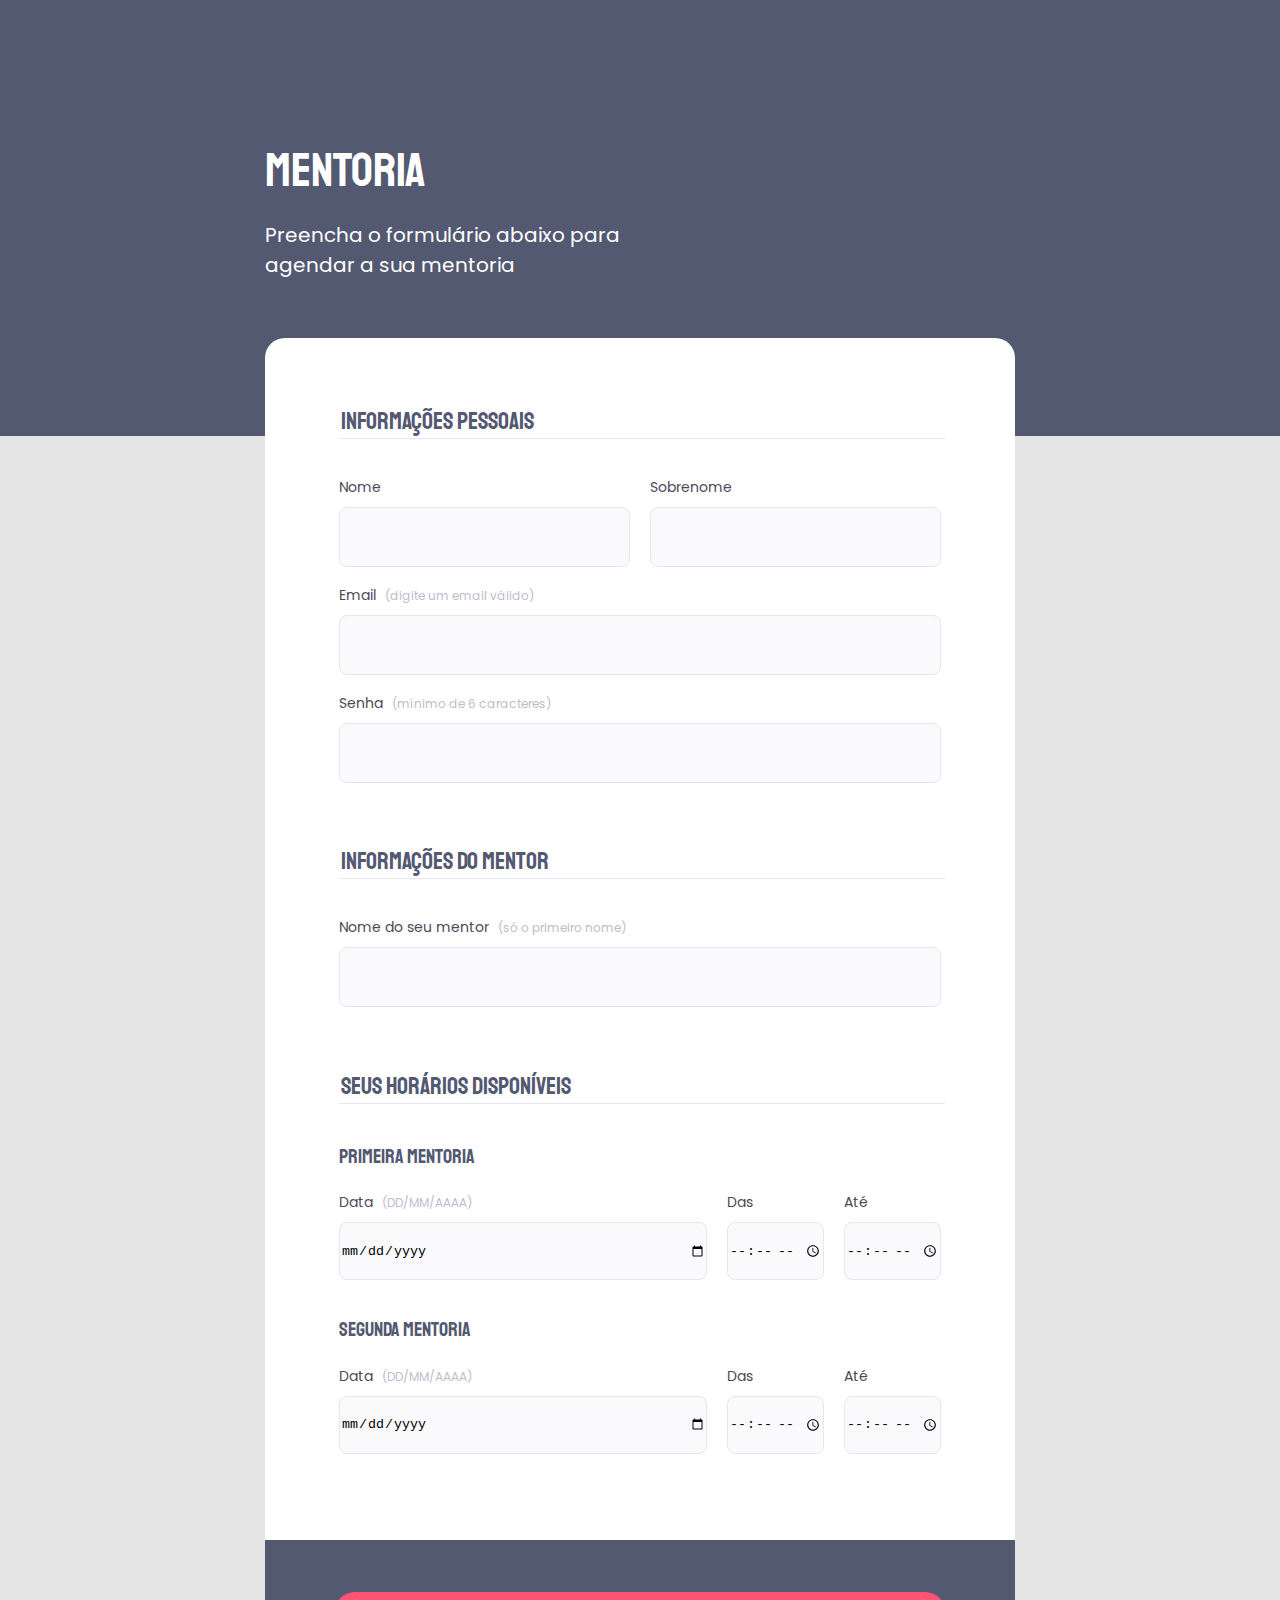
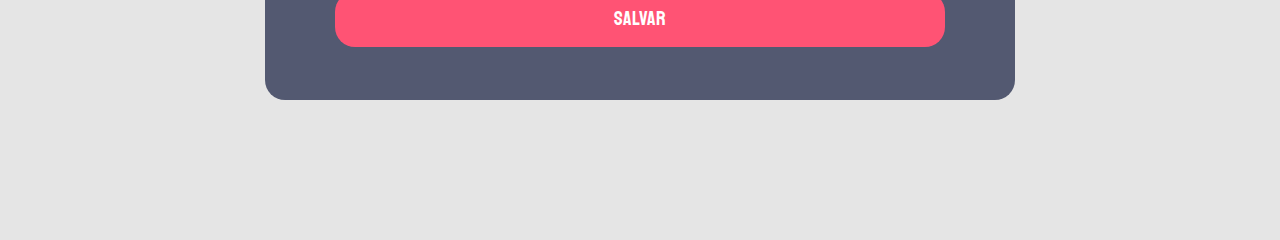
<file: index.html>
<!DOCTYPE html>
<html lang="pt-br">
  <head>
    <link rel="preconnect" href="https://fonts.googleapis.com">
    <link rel="preconnect" href="https://fonts.gstatic.com" crossorigin>

    <meta charset="UTF-8">
    <meta name="viewport" content="width=device-width, initial-scale=1.0">

    <title>Mentoria</title>

    <link rel="stylesheet" href="style.css">
    <link href="https://fonts.googleapis.com/css2?family=Poppins&family=Staatliches&display=swap" rel="stylesheet">
  </head>
  <body>
    <div class="page">
      <header>
        <h1>MENTORIA</h1>
        <p>Preencha o formulário abaixo para agendar a sua mentoria</p>
      </header>

      <form>
        <fieldset>
          <div class="fieldset-wrapper">
            <legend>Informações Pessoais</legend>
          </div>

          <div class="col-2">
            <div class="input-wrapper">
              <label for="mentoring-name">Nome</label>
              <input type="text" name="mentoring-name" id="mentoring-name">
            </div>
  
            <div class="input-wrapper">
              <label for="mentoring-surname">Sobrenome</label>
              <input type="text" name="mentoring-surname" id="mentoring-surname">
            </div>
          </div>

          <div class="input-wrapper">
            <label for="mentoring-email">Email<span>(digite um email válido)</span></label>
            <input type="email" name="mentoring-email" id="mentoring-email">
          </div>

          <div class="input-wrapper">
            <label for="mentoring-password">Senha<span>(mínimo de 6 caracteres)</span></label>
            <input type="password" name="mentoring-password" id="mentoring-password">
          </div>
          
        </fieldset>

        <fieldset>
          <div class="fieldset-wrapper">
            <legend>Informações do Mentor</legend>
          </div>

          <div class="input-wrapper">
            <label for="mentoring-name-mentor">Nome do seu mentor<span>(só o primeiro nome)</span></label>
            <input type="email" name="mentoring-name-mentor" id="mentoring-name-mentor">
          </div>
          
        </fieldset>

        <fieldset>
          <div class="fieldset-wrapper">
            <legend>Seus horários disponíveis</legend>
          </div>

          <h2>Primeira mentoria</h2>

          <div class="col-3">
            <div class="input-wrapper">
              <label for="mentoring-primary-date">Data<span>(DD/MM/AAAA)</span></label>
              <input type="date" name="mentoring-primary-date" id="mentoring-primary-date">
            </div>

            <div class="input-wrapper">
              <label for="mentoring-start-time">Das</label>
              <input type="time" name="mentoring-start-time" id="mentoring-start-time">
            </div>

            <div class="input-wrapper">
              <label for="mentoring-end-time">Até</label>
              <input type="time" name="mentoring-end-time" id="mentoring-end-time">
            </div>
          </div>

          <h2>Segunda mentoria</h2>

          <div class="col-3">
            <div class="input-wrapper">
              <label for="mentoring-primary-date">Data<span>(DD/MM/AAAA)</span></label>
              <input type="date" name="mentoring-primary-date" id="mentoring-primary-date">
            </div>

            <div class="input-wrapper">
              <label for="mentoring-start-time">Das</label>
              <input type="time" name="mentoring-start-time" id="mentoring-start-time">
            </div>

            <div class="input-wrapper">
              <label for="mentoring-end-time">Até</label>
              <input type="time" name="mentoring-end-time" id="mentoring-end-time">
            </div>
          </div>
        </fieldset>
      </form>
      <footer>
        <input class="button" type="button" value="Salvar">
      </footer>
    </div>
  </body>
</html>
</file>
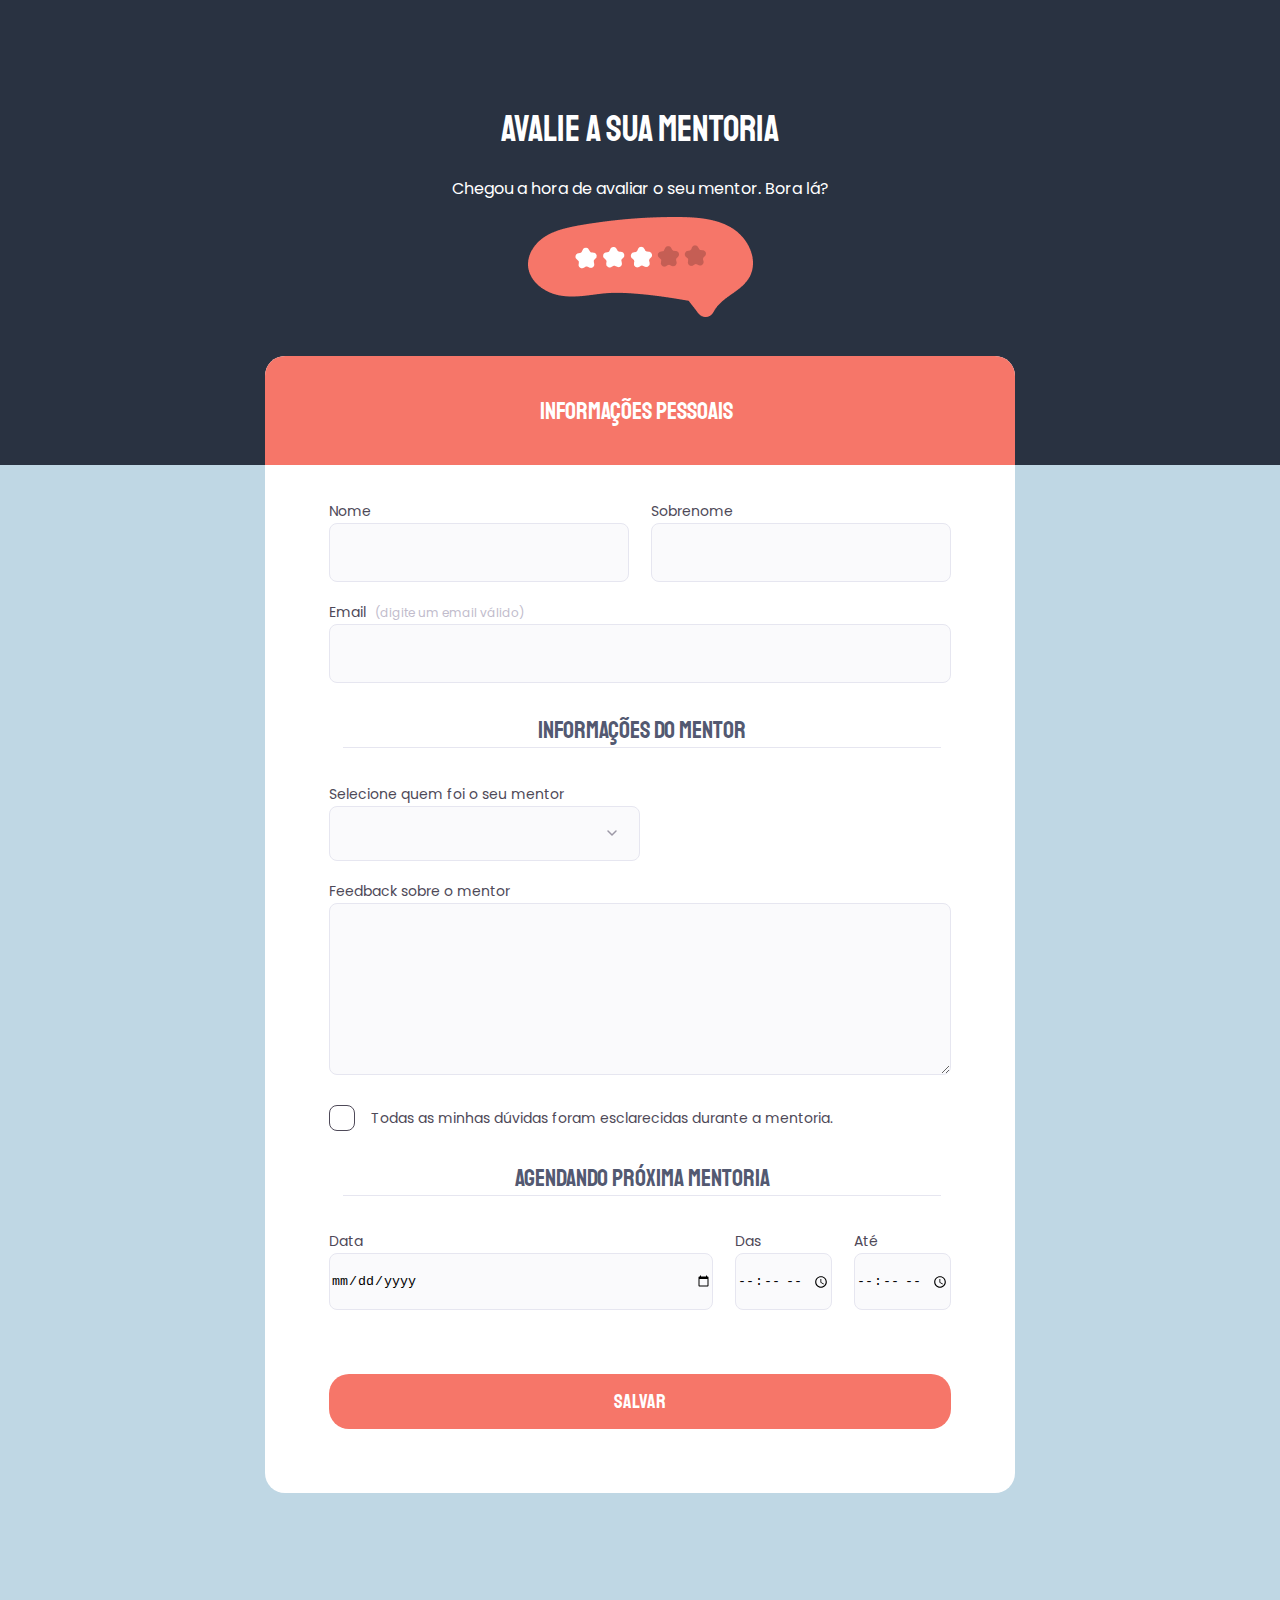
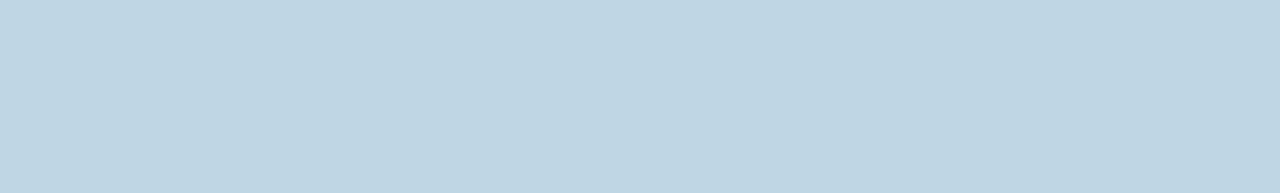
<file: avaliacao/avaliacao.html>
<!DOCTYPE html>
<html lang="en">
  <head>
    <link rel="preconnect" href="https://fonts.googleapis.com">
    <link rel="preconnect" href="https://fonts.gstatic.com" crossorigin>

    <meta charset="UTF-8">
    <meta name="viewport" content="width=device-width, initial-scale=1.0">
    <title>Avaliação</title>

    <link rel="stylesheet" href="style.css">
    <link href="https://fonts.googleapis.com/css2?family=Poppins&family=Staatliches&display=swap" rel="stylesheet">
  </head>
  <body>
    <div class="page">
      <header>
        <h1>avalie a sua mentoria</h1>
        <p>Chegou a hora de avaliar o seu mentor. Bora lá?</p>
        <img src="../images/img1.png" alt="Imagem de uma nuvem com 5 estrela.">
      </header>

      <section>
        <div class="title">
          <h1>Informações Pessoais</h1>
        </div>
        <form>
  
          <div class="col-2">
            <div class="input-wrapper">
              <label for="mentor-name">Nome</label>
              <input type="text" name="mentor-name">
            </div>
    
            <div class="input-wrapper">
              <label for="mentor-surname">Sobrenome</label>
              <input type="text" name="mentor-surname">
            </div>
          </div>
  
          <div class="input-wrapper">
            <label for="mentor-email">Email<span>(digite um email válido)</span></label>
            <input type="email" name="mentor-email">
          </div>

          <fieldset>
            <legend>Informações do Mentor</legend>
          </fieldset>

          <div class="col-1">
            <div class="input-wrapper">
              <label for="mentor-select">Selecione quem foi o seu mentor</label>
              <select name="mentor-select">
                <option value=""></option>
              </select>
            </div>
          </div>

          <div class="input-wrapper">
            <label for="mentor-feedback">Feedback sobre o mentor</label>
            <textarea name="mentor-feedback" id="mentor-feedback" cols="30" rows="10"></textarea>
          </div>

          <div class="checkbox-wrapper">
            <input type="checkbox" name="mentor-doubts" id="mentor-doubts">
            <label for="mentor-doubts">Todas as minhas dúvidas foram esclarecidas durante a mentoria.</label>            
          </div>

          <fieldset>
            <legend>Agendando Próxima Mentoria</legend>
          </fieldset>
       
          <div class="col-3">
            <div class="input-wrapper">
              <label for="mentor-date">Data</label>
              <input type="date" name="mentor-date">
            </div>
    
            <div class="input-wrapper">
              <label for="mentor-start">Das</label>
              <input type="time" name="mentor-start">
            </div>

            <div class="input-wrapper">
              <label for="mentor-end">Até</label>
              <input type="time" name="mentor-end">
            </div>
          </div>
        </form>

        <footer>
          <input class="button" type="button" value="Salvar">
        </footer>

      </section>
    </div>
  </body>
</html>
</file>
<file: style.css>
body {
  font-family: 'Poppins', sans-serif;
  margin: 0;
  padding: 0;
  background: #E5E5E5;
}

body:before {
  content: '';
  width: 100%;
  height: 436px;
  background: #535971;

  position: absolute;
  top: 0;
  left: 0;
  z-index:-1;
}

.page {
  margin: 140px auto;
  width: 750px;
}

h1, h2, fieldset {
  font-family: 'Staatliches', sans-serif;
}

h1 {
  font-size: 48px;
  font-style: normal;
  font-weight: 400;
  line-height: normal;

  margin-bottom: 18px;
}

h1, p {
  color: #FFF;
}

p, label, span {
  font-family: 'Poppins', sans-serif;
}

p {
  font-size: 20px;
  font-style: normal;
  font-weight: 400;
  line-height: normal;
  
  width:417px;

}

form {
  margin-top: 58px;
  min-height: 300px;
  background: #FFF;
  border-radius: 20px 20px 0 0;
  padding: 60px;

  display: flex;
  flex-direction: column;
  gap: 30px;
}

fieldset {
  border: none;
}

fieldset legend {
  color: #535971;
  font-size: 24px;
  font-style: normal;
  font-weight: 400;
  line-height: 34px;
  border-bottom: 1px solid #E6E6F0;
  width: 100%;

  margin-bottom: 36px;
}

.input-wrapper {
  display: flex;
  flex-direction: column;
  gap: 8px;
}

.input-wrapper label {
  color: #4E4958;
  font-size: 14px;
  font-style: normal;
  font-weight: 400;
  line-height: 24px; /* 171.429% */
}

.input-wrapper label span {
  color: #C1BCCC;
  font-size: 12px;
  font-style: normal;
  font-weight: 400;
  line-height: 20px; /* 166.667% */
  margin-left: 9px;
}

.input-wrapper label span:hover {
  color: #777579;
}

.input-wrapper input {
  height: 56px;
  border-radius: 8px;
  border: 1px solid var(--Back-Lines-in-white, #E6E6F0);
  background: var(--Shapes-02, #FAFAFC);
  margin-bottom: 16px;
}

.col-2, .col-3{
  display: flex;
  gap: 20px;
}

.col-2 div{ 
  width: 100%;
}

.col-3 > div:nth-child(1) {
  width: 100%;
}

h2 {
  color: #535971;
  font-family: Staatliches;
  font-size: 20px;
  font-style: normal;
  font-weight: 400;
  line-height: 34px;
}

footer {
  width: 100%;
  height: 160px;

  background: #535971;
  border-radius: 0px 0px 20px 20px;

  display: flex;
  flex-direction: column;
}

.button {
  color: #FFFFFF;
  font-family: Staatliches;
  font-size: 20px;
  font-style: normal;
  font-weight: 400;
  line-height: 26px;
  margin: 52px 70px;
  height: 55px;

  border: 0;
  border-radius: 20px;

  background: #FF5374;


}
</file>
<file: avaliacao/style.css>
body {
  margin: 0;
  padding: 0;

  background: #BFD7E4;
}

body, p, label, select, textarea  {
  font-family: 'Poppins', sans-serif;
}

body::before {
  content: '';
  width: 100%;
  height: 465px;
  background: #293241;

  position: absolute;
  top: 0;
  left: 0;
  z-index: -1;
}

.page {
  width: 750px;
  margin: auto;
  margin-bottom: 300px;

}

header {
  text-align: center;
  margin-top: 107px;
  margin-bottom: 32px;
}

h1, fieldset {
  font-family: 'Staatliches', sans-serif;
}

h1 {
  font-size: 36px;
  font-style: normal;
  font-weight: 400;
  line-height: normal;
}

h1, p {
  color: #FFFFFF;
}

p {
  font-size: 16px;
  font-style: normal;
  font-weight: 400;
  line-height: normal;
}

section {
  border-radius: 20px;
  background: #FFFFFF;
  min-height: 300px;
}

.title {
  background: #F67669;
  border-radius: 20px 20px 0 0;
  width: 100%;
}

.title h1 {
  font-size: 24px;
  font-style: normal;
  font-weight: 400;
  line-height: 34px;
  padding: 37.5px 275px;
}

form {
  padding: 0 64px;
}

fieldset {
  border: none;
  margin-top: 30px;
}

fieldset legend {
  text-align:center;
  color: #535971;
  font-size: 24px;
  font-style: normal;
  font-weight: 400;
  line-height: 34px;
  border-bottom: 1px solid #E6E6F0;
  width: 100%;

}

.input-wrapper {
  display: flex;
  flex-direction: column;
  margin-top: 18px;
}

.input-wrapper label {
  color: #4E4958;
  font-size: 14px;
  font-style: normal;
  font-weight: 400;
  line-height: 24px;
}

.input-wrapper label span {
  color: #C1BCCC;
  font-size: 12px;
  font-style: normal;
  font-weight: 400;
  line-height: 20px;
  margin-left: 9px;
}

.input-wrapper input,
.input-wrapper select {
  height: 55px;
  border-radius: 8px;
  border: 1px solid var(--Back-Lines-in-white, #E6E6F0);
  background: var(--Shapes-02, #FAFAFC);
}

.input-wrapper select {
  appearance: none;
  -webkit-appearance: none;

  background-image: url("data:image/svg+xml,%3Csvg width='24' height='24' viewBox='0 0 24 24' fill='none' xmlns='http://www.w3.org/2000/svg'%3E%3Cg clip-path='url(%23clip0_1_54)'%3E%3Cpath d='M8 10L12 14L16 10' stroke='%239C98A6' stroke-width='1.5' stroke-linecap='round' stroke-linejoin='round'/%3E%3C/g%3E%3Cdefs%3E%3CclipPath id='clip0_1_54'%3E%3Crect width='24' height='24' fill='white'/%3E%3C/clipPath%3E%3C/defs%3E%3C/svg%3E%0A");
  background-repeat: no-repeat;
  background-position: right 15px top 50%;
}

.input-wrapper textarea {
  height: 166px;
  border-radius: 8px;
  border: 1px solid var(--Back-Lines-in-white, #E6E6F0);
  background: var(--Shapes-02, #FAFAFC);
}


.checkbox-wrapper label {
  font-size: 14px;
  line-height: 24px;

  color: #4E4958;
  margin-bottom: 8px;
}


.checkbox-wrapper {
  position: relative;

  margin-top: 30px;
}

.checkbox-wrapper label{
  display: flex;
  align-items: center;
  gap: 16px;
  margin: 0; 
}

.checkbox-wrapper input {
  position: absolute;
  top: 0;
  left: 0;
  width: 24px;
  height: 24px; 

  opacity: 0;
}

.checkbox-wrapper label::before {
  content: '';
  width: 24px;
  height: 24px; 
  display: block;
  border: 1px solid #4E4958;
  border-radius: 8px;
}

.checkbox-wrapper input:checked + label::before {
  background-image: url("data:image/svg+xml,%3Csvg width='24' height='24' viewBox='0 0 24 24' fill='none' xmlns='http://www.w3.org/2000/svg'%3E%3Cg clip-path='url(%23clip0_3002_23)'%3E%3Cpath d='M9 16.17L4.83 12L3.41 13.41L9 19L21 7L19.59 5.59L9 16.17Z' fill='%2342D3FF'/%3E%3C/g%3E%3Cdefs%3E%3CclipPath id='clip0_3002_23'%3E%3Crect width='24' height='24' fill='white'/%3E%3C/clipPath%3E%3C/defs%3E%3C/svg%3E ");
}

.checkbox-wrapper input:focus + label::before {
  outline: 2px solid black;
}

.col-1, .col-2, .col-3 {
  display: flex;
  gap: 22px;
}

.col-1 div {
  width: 50%;
}

.col-2 div {
  width: 100%;
}
.col-3 > div:nth-child(1) {
  width: 100%;
}

footer {
  width: 100%;
  border-radius: 0px 0px 20px 20px;

  display: flex;
  flex-direction: column;
}

.button {
  color: #FFFFFF;
  font-family: Staatliches;
  font-size: 20px;
  font-style: normal;
  font-weight: 400;
  line-height: 26px;
  margin: 64px;
  height: 55px;

  border: 0;
  border-radius: 20px;

  background: #F67669;


}
</file>
